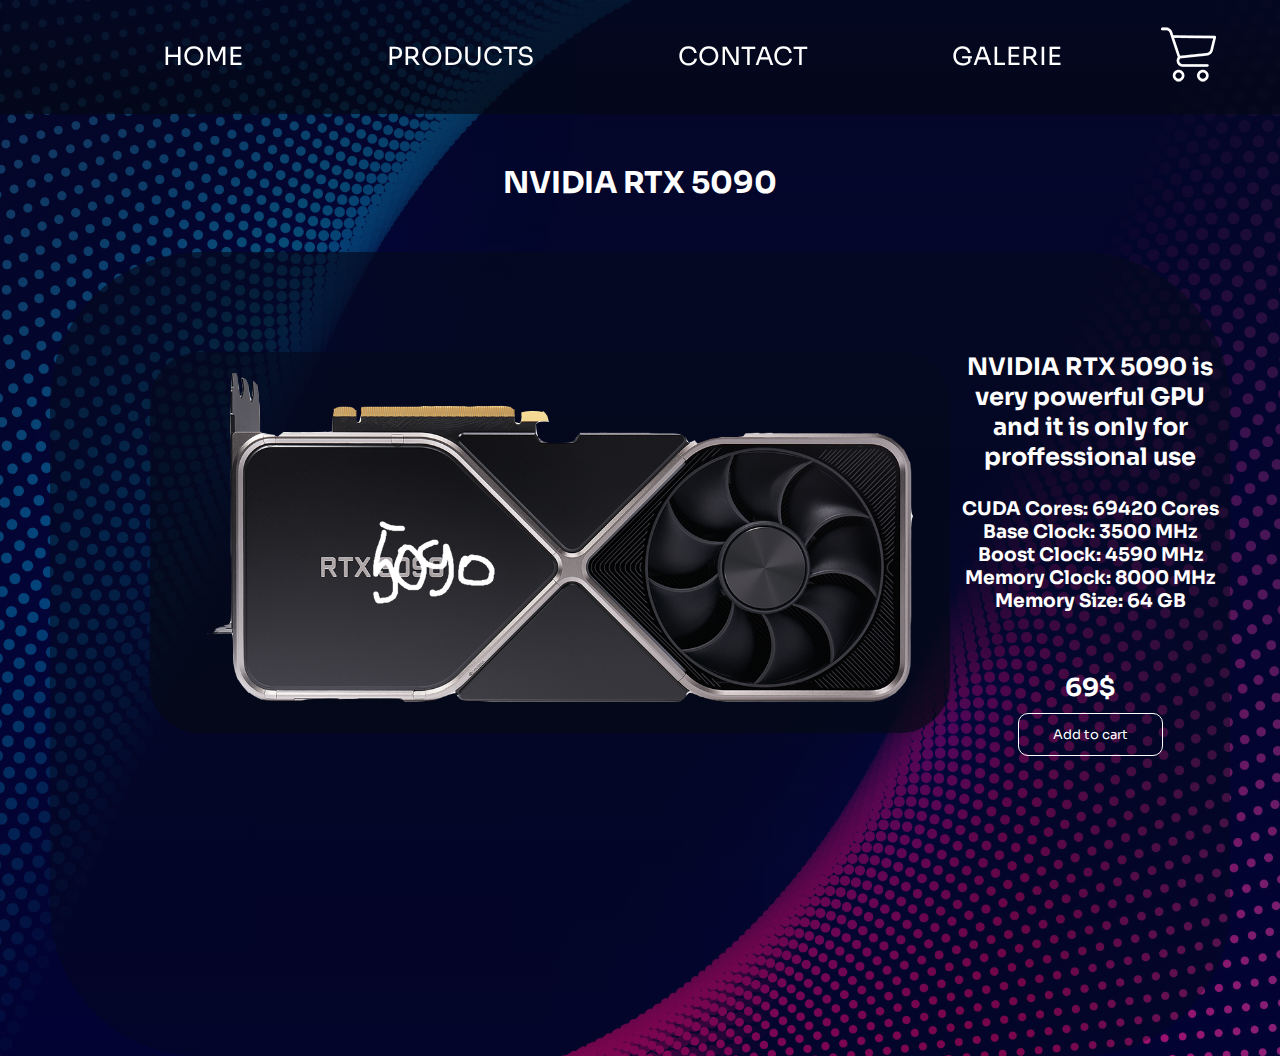
<file: 5090.html>
<!DOCTYPE html>
<html lang="en">

<head>
  <meta charset="UTF-8">
  <meta http-equiv="X-UA-Compatible" content="IE=edge">
  <meta name="viewport" content="width=device-width, initial-scale=1.0">
  <title>Shop</title>
  <link rel="stylesheet" href="style.css">
  <link href="lightbox2-2.11.3/dist/css/lightbox.css" rel="stylesheet" />
  <script src="lightbox2-2.11.3/dist/js/lightbox-plus-jquery.js" defer></script>
  <link rel="preconnect" href="https://fonts.googleapis.com">
  <link rel="preconnect" href="https://fonts.gstatic.com" crossorigin>
  <link href="https://fonts.googleapis.com/css2?family=Sora:wght@100;400;500;600;700;800&display=swap" rel="stylesheet">
</head>

<section class="header">
  <nav>
    <div class="nav-butt">
      <ul>
        <li><a href="index.html">HOME</a></li>
        <li><a href="items.html">PRODUCTS</a></li>
        <li><a href="contact.html">CONTACT</a></li>
        <li><a href="about.html">GALERIE</a></li>
      </ul>
      <li class="hide"><a href="cart.html"><img class="css" src="shopping-cart.png" alt=""></a></li>
    </div>
    <a href="cart.html"><img class=cs src="shopping-cart.png" alt=""></a>
  </nav>
</section>
<div>
  <h1 class="item-nadpis">NVIDIA RTX 5090</h1>
</div>
<div class="item-popis">
  <a href="5090.png" data-lightbox="image1"><img src="5090.png" alt="5090"></a>
  <h2>NVIDIA RTX 5090 is very powerful GPU and it is only for proffessional use</h2>
  <h3>CUDA Cores:&nbsp;69420&nbsp;Cores <br>
    Base Clock:&nbsp;3500&nbsp;MHz <br>
    Boost Clock:&nbsp;4590&nbsp;MHz <br>
    Memory Clock:&nbsp;8000&nbsp;MHz <br>
    Memory Size:&nbsp;64&nbsp;GB <br>
  </h3>
  <h4>69$</h4>
  <div class="buybuttdiv">
    <a href="" class="buybutt">Add to cart</a>
  </div>
</div>
</body>


</html>
</file>
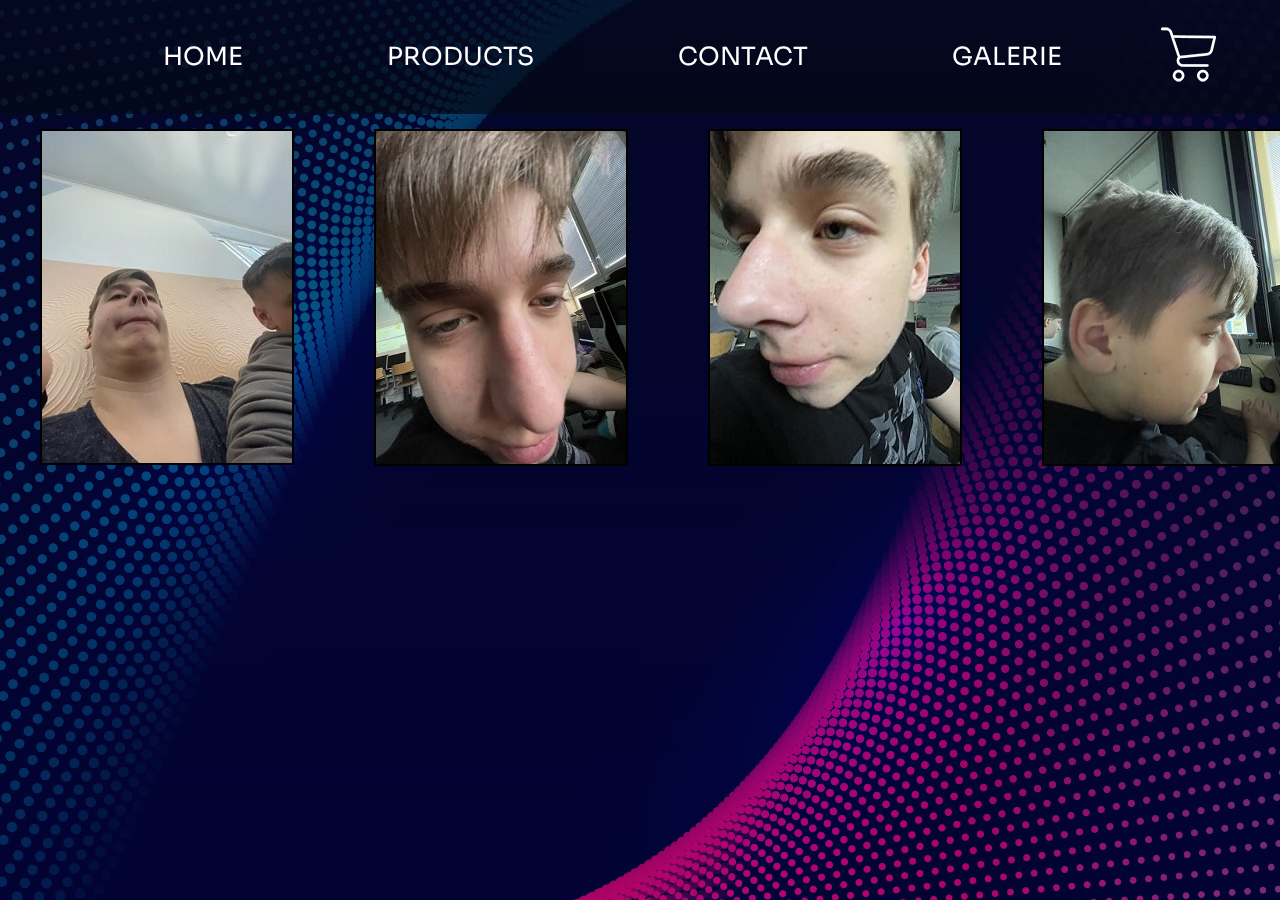
<file: about.html>
<!DOCTYPE html>
<html lang="en">

<head>
  <meta charset="UTF-8">
  <meta http-equiv="X-UA-Compatible" content="IE=edge">
  <meta name="viewport" content="width=device-width, initial-scale=1.0">
  <title>Shop</title>
  <link rel="stylesheet" href="style.css">
  <link href="lightbox2-2.11.3/dist/css/lightbox.css" rel="stylesheet" />
  <script src="lightbox2-2.11.3/dist/js/lightbox-plus-jquery.js" defer></script>
  <link rel="preconnect" href="https://fonts.googleapis.com">
  <link rel="preconnect" href="https://fonts.gstatic.com" crossorigin>
  <link href="https://fonts.googleapis.com/css2?family=Sora:wght@100;400;500;600;700;800&display=swap" rel="stylesheet">
</head>

<body>
  <section class="header">
    <nav>
      <div class="nav-butt">
        <ul>
          <li><a href="index.html">HOME</a></li>
          <li><a href="items.html">PRODUCTS</a></li>
          <li><a href="contact.html">CONTACT</a></li>
          <li><a href="about.html">GALERIE</a></li>
        </ul>
        <li class="hide"><a href="cart.html"><img class="css" src="shopping-cart.png" alt=""></a></li>
      </div>
      <a href="cart.html"><img class=cs src="shopping-cart.png" alt=""></a>
    </nav>
  </section>
  <!--<img class="auto" srcset="small.png 800w, big.jpg 1020w">!-->
  </div>
  <div class="obrazky">
    <div class="column">
      <a href="IMG_1252.jpg" data-lightbox="image"><img src="IMG_1252 small.jpg" alt="Milan1"></a>
    </div>
    <div class="column">
      <a href="IMG_1401.jpg" data-lightbox="image"><img src="IMG_1401 small.jpg" alt="Milan2"></a>
    </div>
    <div class="column">
      <a href="IMG_1402.jpg" data-lightbox="image"><img src="IMG_1402 small.jpg" alt="Milan3"></a>
    </div>
    <div class="column">
      <a href="IMG_1403.jpg" data-lightbox="image"><img src="IMG_1403 small.jpg" alt="Milan4"></a>
    </div>
    <div class="column">
      <a href="IMG_1405.jpg" data-lightbox="image"><img src="IMG_1405 small.jpg" alt="Rsnasty1"></a>
    </div>
  </div>


</body>


</html>
</file>
<file: style.css>
* {
  margin: 0;
  padding: 0;
  font-family: Sora, sans-serif;
  color: white;
}

body {
  min-height: 100vh;
  width: 100%;
  background-image: linear-gradient(rgba(4, 9, 30, 0.7), rgba(4, 9, 20, 0.3)), url(bg.jpg);
  background-position: center;
  background-size: cover;
  position: relative;

}

nav {
  display: flex;
  padding: 2% 5%;
  justify-content: space-between;
  align-items: center;
  position: sticky;
  top: 0;
  background-image: linear-gradient(rgba(4, 9, 30, 0.7), rgba(4, 9, 20, 0.7));
}

.nav-butt {
  flex: 1;
  text-align: center;
}

.nav-butt ul li {
  list-style: none;
  display: inline-block;
  padding: 15px 70px;
  position: relative;
  text-align: center;
}

.nav-butt ul li a {
  color: white;
  text-decoration: none;
  font-size: 25px;
  cursor: pointer;
}

.nav-butt ul li a::after {
  content: "";
  width: 0%;
  height: 2px;
  background: white;
  display: block;
  margin: auto;
  transition: 300ms;
}

.nav-butt ul li a:hover::after {
  width: 100%;
}

.text-box {
  text-align: center;
  padding: 220px;
  font-size: 22px;
  color: white;
}

.trendbutt {
  display: inline-block;
  text-decoration: none;
  color: white;
  border: 1px solid white;
  padding: 12px 34px;
  font-size: 13px;
  background: transparent;
  cursor: pointer;
  background-color: transparent;
  transition: background-color 1s;
  margin-top: 15px;
  border-radius: 10px;
}

.trendbutt:hover {
  border: 1px solid purple;
  background: purple;
  transition: 0.5s;
}

.item {
  max-width: 1080px;
  margin: auto;
  padding-left: 25px;
  padding-right: 25px;
  color: white;
}

.item h2 {
  padding-bottom: 10px;
  margin-left: 20px;
}

.seccol {
  float: left;
  width: 50%;
  padding: 15px;
  width: 300px;
  background: linear-gradient(rgba(4, 9, 30, 0.7), rgba(4, 9, 20, 0.3)), transparent;
  margin-left: 20px;
  text-decoration: none;
  margin-top: 10px;
  border-radius: 20px;
  margin-bottom: 15px;
}

.seccol img {
  width: 350px;
  margin-top: 0px;
  margin-left: -30px;
}

.firstcol{
  float: left;
  width: 50%;
  padding: 15px;
  width: 300px;
  background: linear-gradient(rgba(4, 9, 30, 0.7), rgba(4, 9, 20, 0.3)), transparent;
  margin-left: 20px;
  text-decoration: none;
  border-radius: 20px;
  padding-bottom: 15px;
  margin-bottom: 15px;
}

.firstcol img {
  margin-top: 0px;
  margin-left: -30px;
}

.firstcol .stock {
  color: rgb(80, 200, 120);
}

.seccol .stock {
  color: rgb(80, 200, 120);
}

.Items {
  font-size: 50px;
  text-align: center;
  padding-top: 50px;
  padding-bottom: 50px;
}

.contacts-text {
  display: inline-block;
  width: 40%;
  padding: 35px 50px 250px 50px;
  width: 300px;
  background: linear-gradient(rgba(4, 9, 30, 0.7), rgba(4, 9, 20, 0.3)), transparent;
  text-decoration: none;
  border-radius: 20px;
  vertical-align: top;
  margin-top: 50px;
  margin-right: 100px;
}

.contacts {
  position: relative;
  text-align: center;
}

.contacts p {
  font-size: 50px;
  color: white;
  text-align: center;
  padding-top: 35px;
}

.contacts-text .jmeno {
  font-size: 30px;
  color: white;
  text-align: center;
}

.contacts-text h4 {
  font-size: 15px;
  color: white;
  margin-top: 20px;
}

.contacts-text .own {
  font-size: 15px;
  color: white;
  margin-top: 5px;
  text-align: center;
  margin-bottom: 10px;
}

iframe {
  border-radius: 20px;
}

.iframos {
  display: inline-block;
  margin-top: 50px;
  height: 464px;
}

.item-nadpis {
  text-align: center;
  padding-top: 50px;
  font-size: 30px;
}

.item-popis {
  display: block;
  background: linear-gradient(rgba(4, 9, 30, 0.7), rgba(4, 9, 20, 0.3)), transparent;
  margin-top: 50px;
  border-radius: 150px;
  margin-left: 50px;
  margin-right: 50px;
  padding-bottom: 300px;
}

.item-popis img {
  width: 800px;
  margin-left: 100px;
  margin-top: 100px;
  padding-bottom: 20px;
  background: linear-gradient(rgba(4, 9, 30, 0.7), rgba(4, 9, 20, 0.7)), transparent;
  border-radius: 50px;
  float: left;
}

.item-popis h2 {
  text-align: center;
  padding-top: 100px;
}

.item-popis h3 {
  text-align: center;
  margin-top: 25px;
}

.item-popis h4 {
  font-size: 25px;
  text-align: center;
  margin-top: 60px;
}

.buybutt {
  display: inline-block;
  text-decoration: none;
  border: 1px solid white;
  padding: 12px 34px;
  font-size: 13px;
  background: transparent;
  cursor: pointer;
  background-color: transparent;
  transition: background-color 1s;
  text-align: center;
  margin-top: 10px;
  border-radius: 10px;
}

.buybutt:hover {
  border: 1px solid purple;
  background: purple;
  transition: 0.5s;
}

.buybuttdiv {
  text-align: center;
}

.nevimuz {
  width: 900px;
}

.checkbtn {
  cursor: pointer;
  display: none;
}

#checkbox {
  display: none;
}

.qrkod {
  margin-left: auto;
  margin-right: auto;
  margin-top: 50px;
  display: block;
  width: 10%;
}

.donate h1 {
  margin-top: 20px;
  text-align: center;
}

.auto {
  width: 75%;
  margin: auto;
  display: block;
  border: 10px solid black;
}

.obrazky {
  display: flex;
}

.column {
  flex: 25%;
  padding: 15px 40px
}

.obrazky img {
  border: 2px solid black;
}

.obrazky img:hover {
  border: 2px solid blueviolet;
}

.css{
  display: none;
}

.hide{
  display: none;
}

@media (max-width: 1200px) {
  .nav-butt ul li {
    padding: 15px 40px;
  }

  .nav-butt ul li a {
    font-size: 20px;
  }

  .cs {
    width: 38px;
  }
}

@media (max-width: 900px) {
  body{
    background-image: linear-gradient(rgba(4, 9, 30, 0.7), rgba(4, 9, 20, 0.3)), url(bg2.png);
  }

  nav{
    position: relative;
  }

  .nav-butt ul li {
    display: block;
  }

  .nav-butt ul li a:hover::after {
    width: 15%;
  }

  .contacts-text{
    margin: 50px 0px 0px 0px;
  }

  .obrazky{
    display: block;
    text-align: center;
  }
  .firstcol, .seccol{
    margin: 20px 0px 0px 0px;
    display: block;
  }

  .contacts-text{
    width: 60%;
  }

  iframe{
    width: 100%;
  }

  .css{
    display: block;
    margin: auto;
  }
  .hide{
    display: block;
  }
  .cs{
    display: none;
  }
  .text-box{
    padding: 100px;
  }

  .item-popis img{
    width: 250px;
    margin: 15px;
  }
  
  .item-popis{
    border-radius: 35px;
    padding-bottom: 50px;
  }
}
</file>
